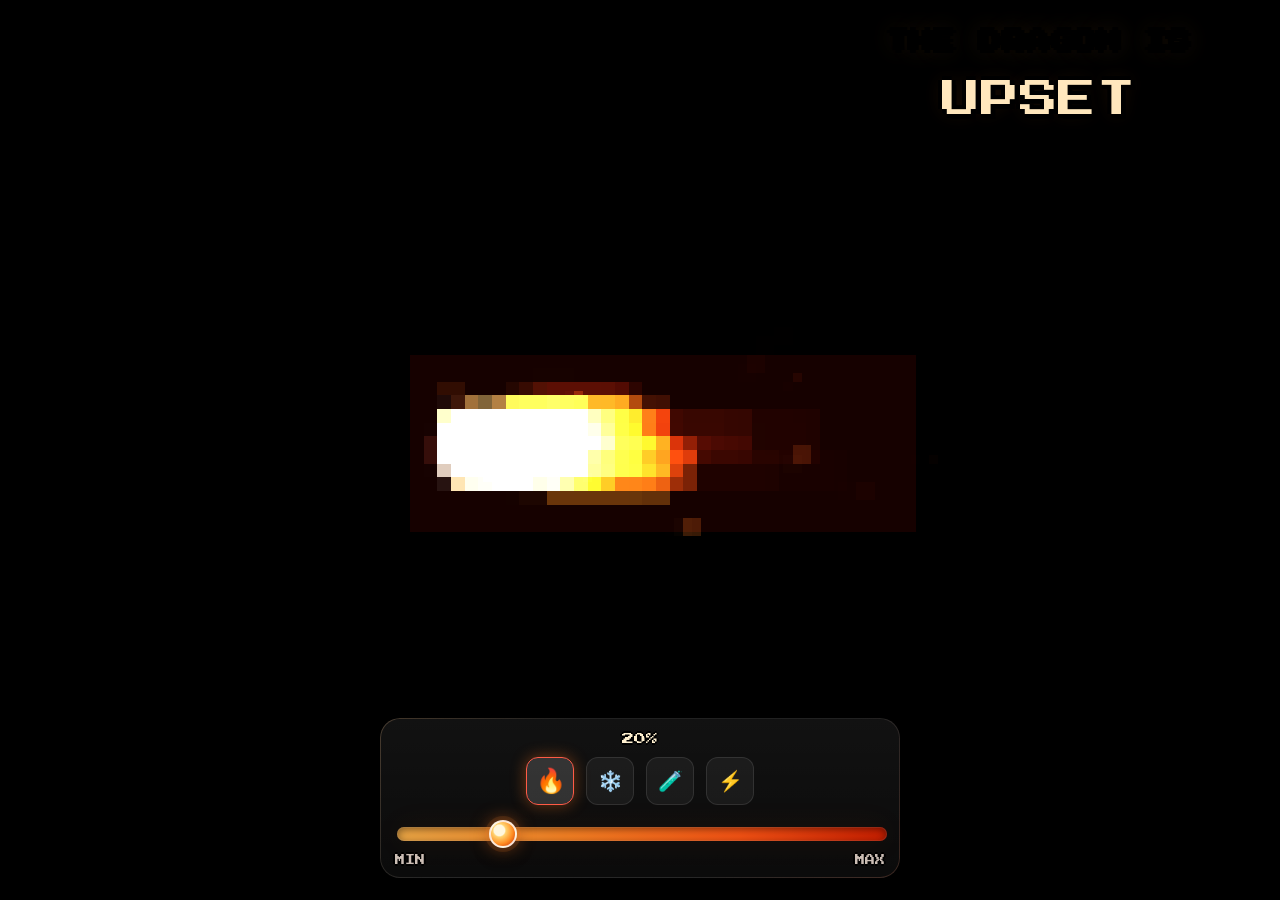
<file: Dragon_Breath/index.html>
<!DOCTYPE html>
<html lang="id">
  <head>
    <meta charset="UTF-8" />
    <meta name="viewport" content="width=device-width, initial-scale=1.0" />
    <title>Dragon Breath</title>
    <link rel="stylesheet" href="style.css" />
  </head>
  <body>
    <canvas id="c" aria-label="Dragon flame animation"></canvas>

    <div class="status">
      <div class="status-title">The dragon is</div>
      <div class="status-value-wrap">
        <div id="moodText" class="status-value mood-mad">Mad</div>
      </div>
    </div>

    <div class="controls">
      <div class="percent"><span id="intensityValue">20</span>%</div>
      
      <div class="element-selector">
        <button class="element-btn active" data-element="fire" title="Fire Breath">
          <span class="icon">🔥</span>
        </button>
        <button class="element-btn" data-element="ice" title="Ice Breath">
          <span class="icon">❄️</span>
        </button>
        <button class="element-btn" data-element="poison" title="Poison Breath">
          <span class="icon">🧪</span>
        </button>
        <button class="element-btn" data-element="lightning" title="Lightning Breath">
          <span class="icon">⚡</span>
        </button>
      </div>

      <div class="range-row">
        <input id="intensity" type="range" min="0" max="100" step="1" value="20" />
      </div>
      <div class="ends">
        <span>Min</span>
        <span>Max</span>
      </div>
    </div>

    <noscript>
      <div class="noscript-message">
        Aktifkan JavaScript untuk melihat animasi naga.
      </div>
    </noscript>

    <script src="script.js" defer></script>
  </body>
</html>
</file>
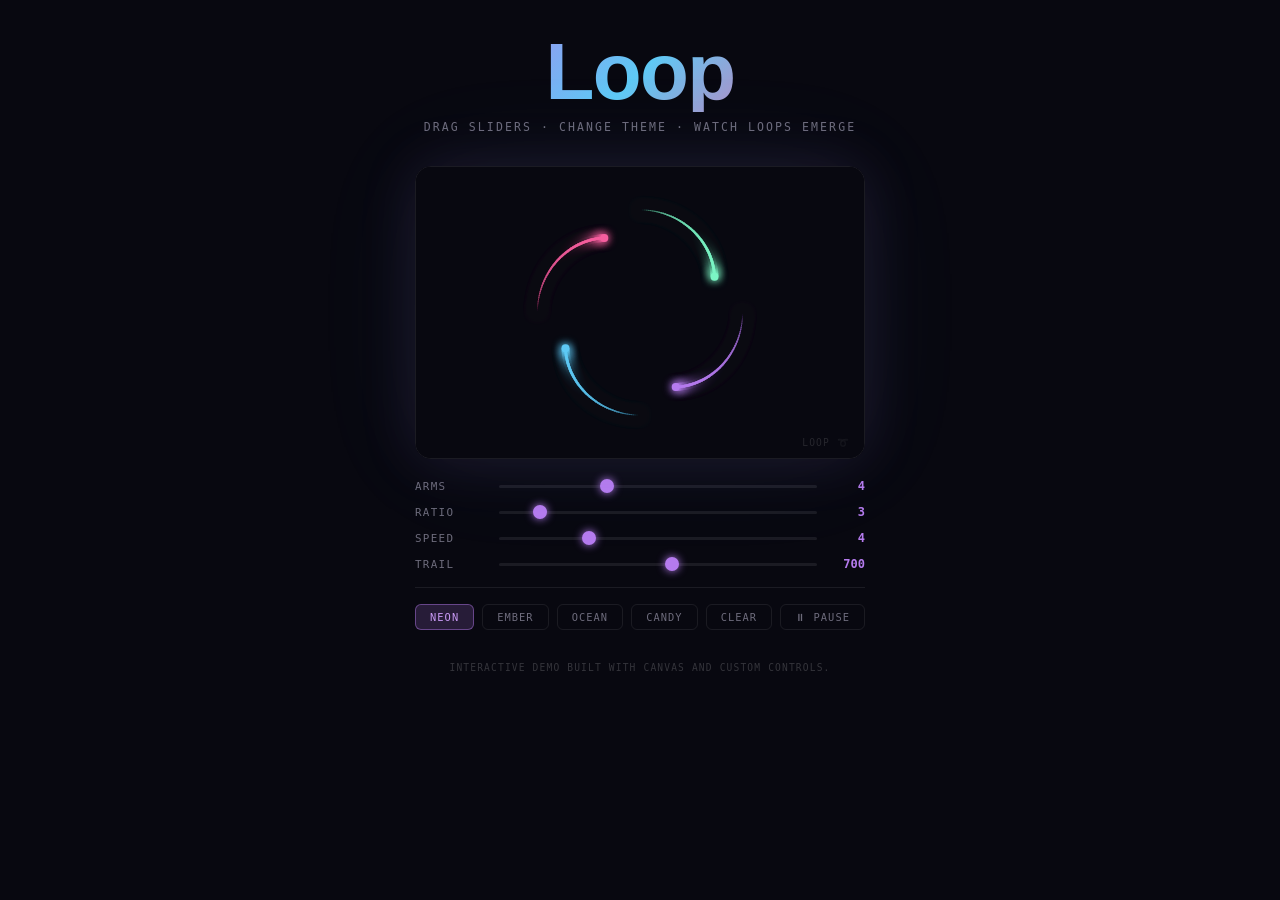
<file: Infinite_Looping/index.html>
<!DOCTYPE html>
<html lang="en">
  <head>
    <meta charset="UTF-8" />
    <meta name="viewport" content="width=device-width, initial-scale=1.0" />
    <title>Loop — CodePen Challenge</title>
    <meta name="description" content="Interactive loop generator with theme controls and animated trails." />
    <link rel="stylesheet" href="style.css" />
  </head>
  <body>
    <header>
      <h1>Loop</h1>
      <p class="subtitle">Drag sliders · Change theme · Watch loops emerge</p>
    </header>

    <main>
      <section class="canvas-wrap">
        <canvas id="c" aria-label="Animated loop drawing canvas"></canvas>
        <div class="watermark">Loop ➰</div>
      </section>

      <section class="controls" aria-label="Loop controls">
        <div class="slider-row">
          <label for="arms">Arms</label>
          <input type="range" id="arms" min="2" max="8" step="1" value="4" />
          <span id="arms-v">4</span>
        </div>
        <div class="slider-row">
          <label for="ratio">Ratio</label>
          <input type="range" id="ratio" min="2" max="11" step="1" value="3" />
          <span id="ratio-v">3</span>
        </div>
        <div class="slider-row">
          <label for="spd">Speed</label>
          <input type="range" id="spd" min="1" max="12" step="1" value="4" />
          <span id="spd-v">4</span>
        </div>
        <div class="slider-row">
          <label for="trail">Trail</label>
          <input type="range" id="trail" min="100" max="1200" step="50" value="700" />
          <span id="trail-v">700</span>
        </div>

        <div class="divider"></div>

        <div class="btn-row" role="group" aria-label="Theme and playback controls">
          <button type="button" id="btn-t1" data-theme="neon" class="active">Neon</button>
          <button type="button" id="btn-t2" data-theme="ember">Ember</button>
          <button type="button" id="btn-t3" data-theme="ocean">Ocean</button>
          <button type="button" id="btn-t4" data-theme="candy">Candy</button>
          <button type="button" id="btn-clear">Clear</button>
          <button type="button" id="btn-pause">⏸ Pause</button>
        </div>
      </section>
    </main>

    <footer>Interactive demo built with canvas and custom controls.</footer>

    <script src="script.js" defer></script>
  </body>
</html>
</file>
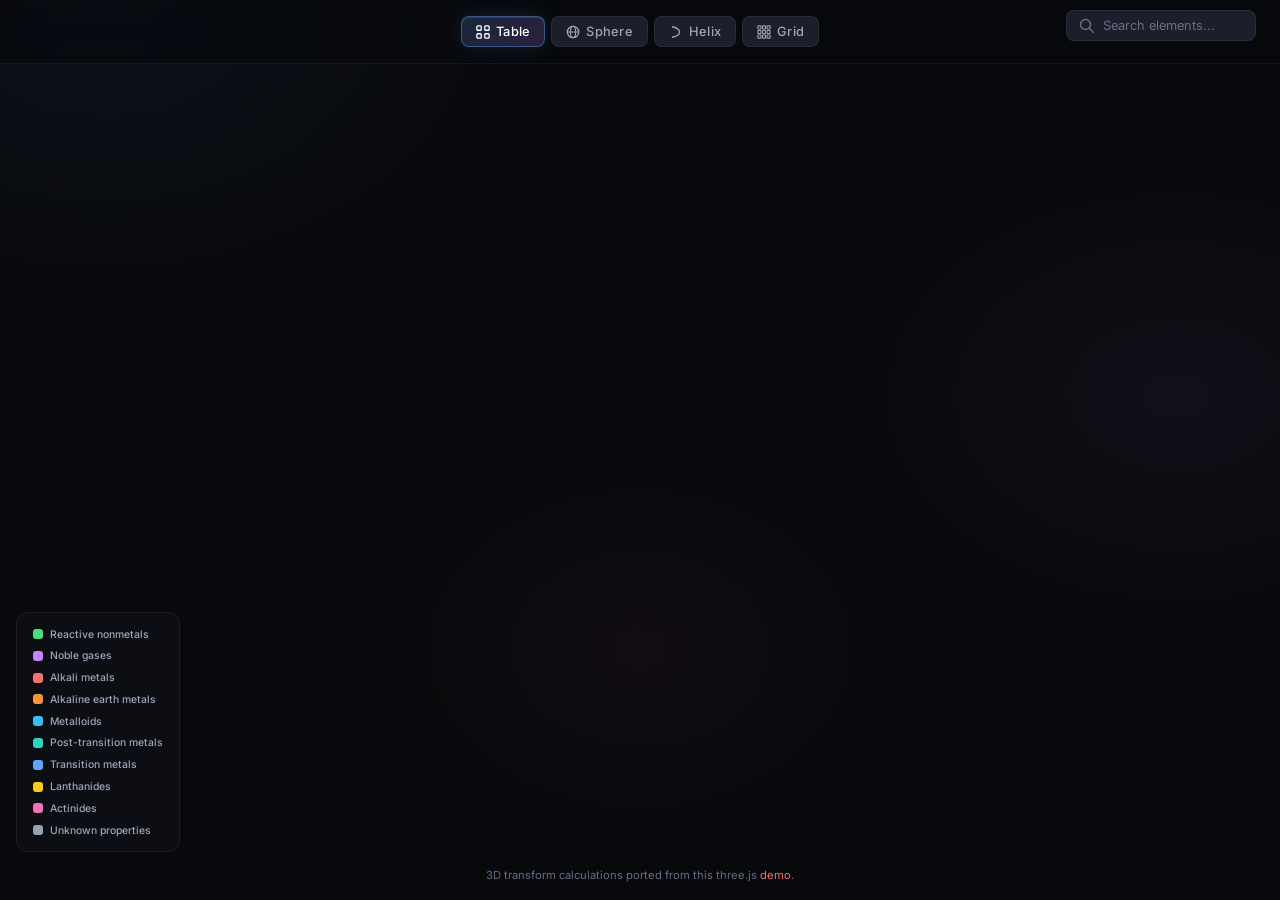
<file: Periodic_Table/index.html>
<!DOCTYPE html>
<html lang="en">
<head>
  <meta charset="UTF-8">
  <meta name="viewport" content="width=device-width, initial-scale=1.0">
  <title>3D Periodic Table</title>
  <meta name="description" content="Interactive 3D Periodic Table of Elements with table, sphere, helix, and grid views powered by CSS 3D transforms and anime.js animations.">
  <link rel="preconnect" href="https://fonts.googleapis.com">
  <link rel="preconnect" href="https://fonts.gstatic.com" crossorigin>
  <link href="https://fonts.googleapis.com/css2?family=Inter:wght@400;500;600;700;800;900&display=swap" rel="stylesheet">
  <link rel="stylesheet" href="style.css">
</head>
<body>

  <!-- Header Controls -->
  <div class="controls">
    <div class="controls-group display br">
      <button class="is-active toggle" id="table">
        <svg width="16" height="16" viewBox="0 0 16 16" fill="none"><rect x="1" y="1" width="5" height="5" rx="1" stroke="currentColor" stroke-width="1.5"/><rect x="10" y="1" width="5" height="5" rx="1" stroke="currentColor" stroke-width="1.5"/><rect x="1" y="10" width="5" height="5" rx="1" stroke="currentColor" stroke-width="1.5"/><rect x="10" y="10" width="5" height="5" rx="1" stroke="currentColor" stroke-width="1.5"/></svg>
        Table
      </button>
      <button class="toggle" id="sphere">
        <svg width="16" height="16" viewBox="0 0 16 16" fill="none"><circle cx="8" cy="8" r="6.5" stroke="currentColor" stroke-width="1.5"/><ellipse cx="8" cy="8" rx="3" ry="6.5" stroke="currentColor" stroke-width="1.2"/><line x1="1.5" y1="8" x2="14.5" y2="8" stroke="currentColor" stroke-width="1.2"/></svg>
        Sphere
      </button>
      <button class="toggle" id="helix">
        <svg width="16" height="16" viewBox="0 0 16 16" fill="none"><path d="M4 2C4 2 12 4 12 8C12 12 4 14 4 14" stroke="currentColor" stroke-width="1.5" stroke-linecap="round"/></svg>
        Helix
      </button>
      <button class="toggle" id="grid">
        <svg width="16" height="16" viewBox="0 0 16 16" fill="none"><rect x="1" y="1" width="3.5" height="3.5" rx="0.5" stroke="currentColor" stroke-width="1.2"/><rect x="6.25" y="1" width="3.5" height="3.5" rx="0.5" stroke="currentColor" stroke-width="1.2"/><rect x="11.5" y="1" width="3.5" height="3.5" rx="0.5" stroke="currentColor" stroke-width="1.2"/><rect x="1" y="6.25" width="3.5" height="3.5" rx="0.5" stroke="currentColor" stroke-width="1.2"/><rect x="6.25" y="6.25" width="3.5" height="3.5" rx="0.5" stroke="currentColor" stroke-width="1.2"/><rect x="11.5" y="6.25" width="3.5" height="3.5" rx="0.5" stroke="currentColor" stroke-width="1.2"/><rect x="1" y="11.5" width="3.5" height="3.5" rx="0.5" stroke="currentColor" stroke-width="1.2"/><rect x="6.25" y="11.5" width="3.5" height="3.5" rx="0.5" stroke="currentColor" stroke-width="1.2"/><rect x="11.5" y="11.5" width="3.5" height="3.5" rx="0.5" stroke="currentColor" stroke-width="1.2"/></svg>
        Grid
      </button>
    </div>
  </div>

  <!-- Legend -->
  <div class="legend" id="legend">
    <div class="legend-item" data-color="0"><span class="legend-swatch"></span>Reactive nonmetals</div>
    <div class="legend-item" data-color="1"><span class="legend-swatch"></span>Noble gases</div>
    <div class="legend-item" data-color="2"><span class="legend-swatch"></span>Alkali metals</div>
    <div class="legend-item" data-color="3"><span class="legend-swatch"></span>Alkaline earth metals</div>
    <div class="legend-item" data-color="4"><span class="legend-swatch"></span>Metalloids</div>
    <div class="legend-item" data-color="5"><span class="legend-swatch"></span>Post-transition metals</div>
    <div class="legend-item" data-color="6"><span class="legend-swatch"></span>Transition metals</div>
    <div class="legend-item" data-color="7"><span class="legend-swatch"></span>Lanthanides</div>
    <div class="legend-item" data-color="8"><span class="legend-swatch"></span>Actinides</div>
    <div class="legend-item" data-color="9"><span class="legend-swatch"></span>Unknown properties</div>
  </div>

  <!-- Search -->
  <div class="search-container" id="search-container">
    <svg class="search-icon" width="16" height="16" viewBox="0 0 16 16" fill="none">
      <circle cx="6.5" cy="6.5" r="5" stroke="currentColor" stroke-width="1.5"/>
      <line x1="10.5" y1="10.5" x2="14.5" y2="14.5" stroke="currentColor" stroke-width="1.5" stroke-linecap="round"/>
    </svg>
    <input type="text" id="search-input" placeholder="Search elements..." autocomplete="off">
  </div>

  <!-- 3D Scene -->
  <div id="scene">
    <div id="scene-content" data-layout="table"></div>
  </div>

  <!-- Element Detail Modal -->
  <div class="modal-overlay" id="modal-overlay">
    <div class="modal" id="modal">
      <button class="modal-close" id="modal-close">&times;</button>
      <div class="modal-header">
        <div class="modal-symbol" id="modal-symbol"></div>
        <div class="modal-info">
          <h2 class="modal-name" id="modal-name"></h2>
          <div class="modal-number" id="modal-number"></div>
        </div>
      </div>
      <div class="modal-body">
        <div class="modal-props">
          <div class="modal-prop">
            <span class="modal-prop-label">Atomic Mass</span>
            <span class="modal-prop-value" id="modal-mass"></span>
          </div>
          <div class="modal-prop">
            <span class="modal-prop-label">Density</span>
            <span class="modal-prop-value" id="modal-density"></span>
          </div>
          <div class="modal-prop">
            <span class="modal-prop-label">Melting Point</span>
            <span class="modal-prop-value" id="modal-melting"></span>
          </div>
          <div class="modal-prop">
            <span class="modal-prop-label">Boiling Point</span>
            <span class="modal-prop-value" id="modal-boiling"></span>
          </div>
        </div>
      </div>
    </div>
  </div>

  <!-- Credits -->
  <div class="credits">
    3D transform calculations ported from this three.js <a href="https://threejs.org/examples/css3d_periodictable.html" target="_blank">demo</a>.
  </div>

  <!-- Element Template -->
  <template id="element">
    <button class="element" data-color="0">
      <div class="element-number"></div>
      <div class="element-symbol"></div>
      <div class="element-title"></div>
      <div class="element-description"></div>
    </button>
  </template>

  <script type="module" src="script.js"></script>
</body>
</html>
</file>
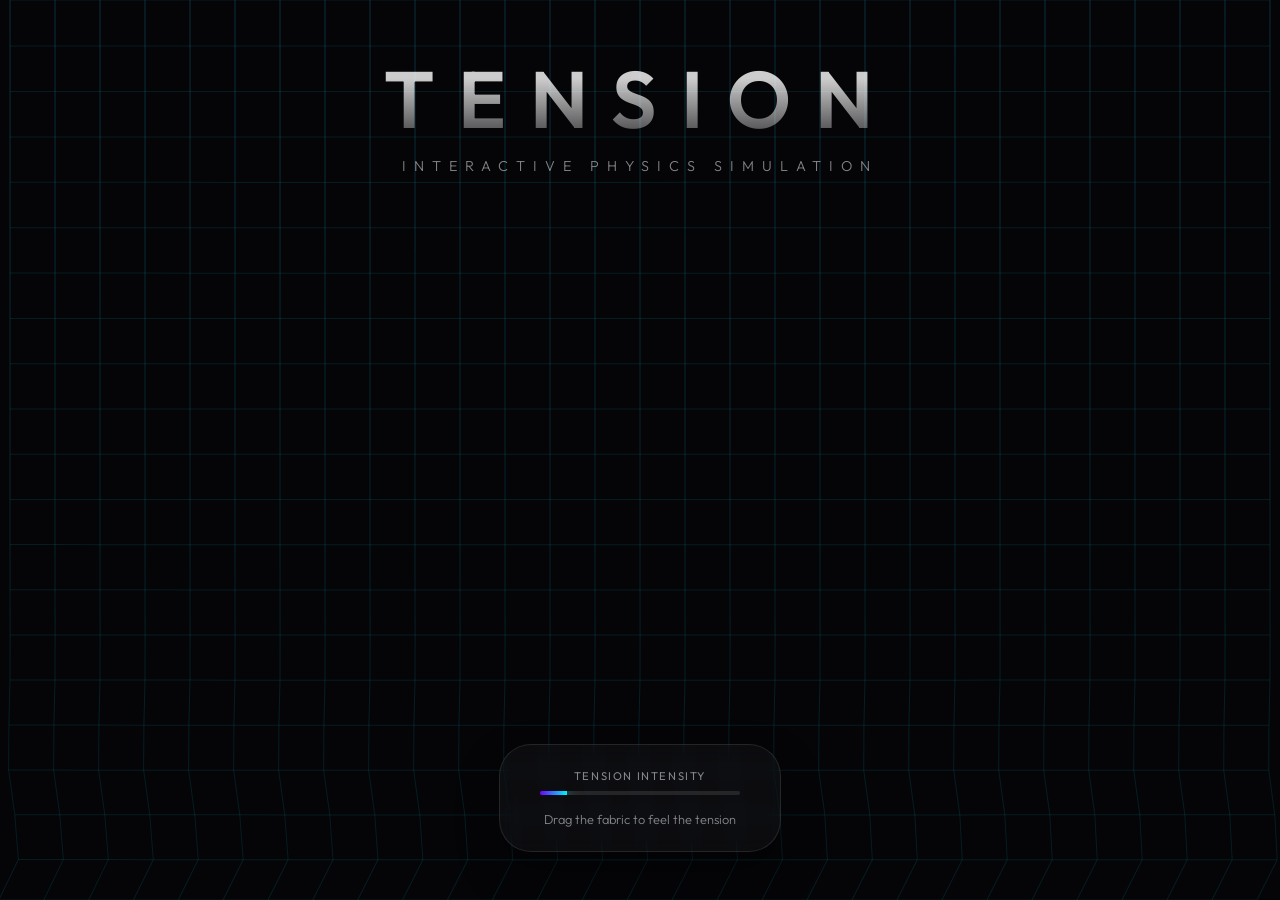
<file: tension/index.html>
<!DOCTYPE html>
<html lang="id">
<head>
    <meta charset="UTF-8">
    <meta name="viewport" content="width=device-width, initial-scale=1.0">
    <title>Tension - Physics Visualization</title>
    <meta name="description" content="Interaktifitas tegangan fisik menggunakan integrasi Verlet dalam visualisasi modern.">
    <link rel="stylesheet" href="style.css">
    <!-- Google Fonts -->
    <link rel="preconnect" href="https://fonts.googleapis.com">
    <link rel="preconnect" href="https://fonts.gstatic.com" crossorigin>
    <link href="https://fonts.googleapis.com/css2?family=Outfit:wght@300;600&display=swap" rel="stylesheet">
</head>
<body>
    <div id="container">
        <canvas id="canvas"></canvas>
        
        <header>
            <h1 id="title">TENSION</h1>
            <p id="subtitle">Interactive Physics Simulation</p>
        </header>

        <div class="controls">
            <div class="control-item">
                <span>Tension Intensity</span>
                <div class="bar-bg"><div id="tension-bar" class="bar-fill"></div></div>
            </div>
            <p class="instruction">Drag the fabric to feel the tension</p>
        </div>
    </div>

    <script src="script.js"></script>
</body>
</html>
</file>
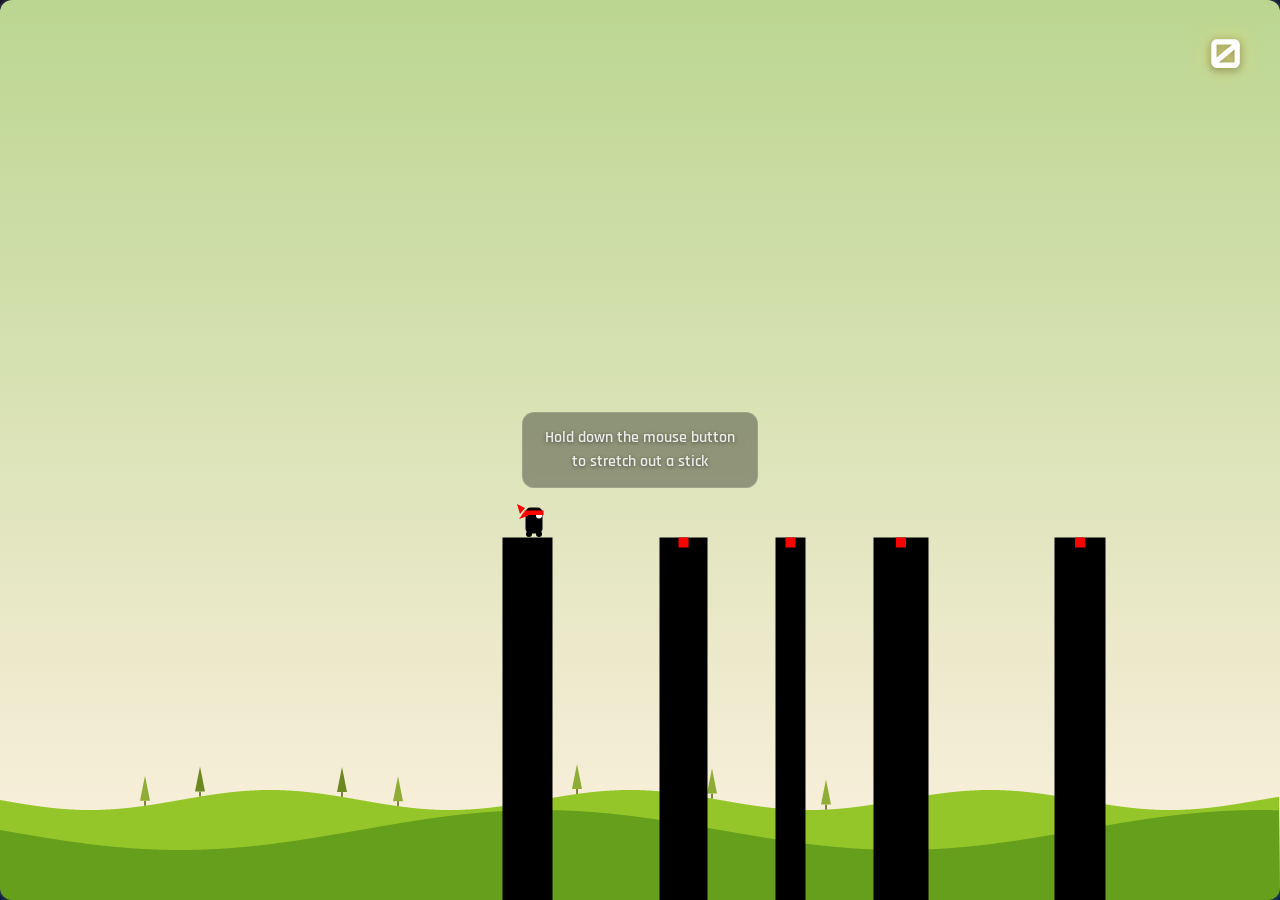
<file: KoleksiGame/Stick Hero/index.html>
<!DOCTYPE html>
<html lang="en">

<head>
  <meta charset="UTF-8">
  <meta name="viewport" content="width=device-width, initial-scale=1.0">
  <title>Stick Hero – Stretch, Drop, Survive!</title>
  <meta name="description" content="Hold to stretch the stick, release to drop it and walk across platforms. How far can you go?">
  <link rel="preconnect" href="https://fonts.googleapis.com">
  <link href="https://fonts.googleapis.com/css2?family=Orbitron:wght@700&family=Rajdhani:wght@400;600;700&display=swap" rel="stylesheet">
  <link rel="stylesheet" href="style.css">
</head>

<body>
  <div class="container">
    <div id="score">0</div>
    <canvas id="game" width="375" height="375"></canvas>
    <div id="introduction">Hold down the mouse button<br>to stretch out a stick</div>
    <div id="perfect">⭐ DOUBLE SCORE!</div>
    <button id="restart">RESTART</button>
  </div>

  <script src="script.js"></script>
</body>

</html>
</file>
<file: Dragon_Breath/style.css>
@import url("https://fonts.googleapis.com/css2?family=Press+Start+2P&display=swap");

:root {
  --panel-bg: rgba(10, 10, 10, 0.72);
  --panel-border: rgba(255, 255, 255, 0.09);
  --text: #fff6df;
  --muted: rgba(255, 239, 227, 0.8);
  --shadow: 0 18px 40px rgba(0, 0, 0, 0.42);
  --ui-scale: 1;

  /* Element Colors */
  --fire-primary: #ff5b47;
  --fire-glow: rgba(255, 120, 30, 0.4);

  --ice-primary: #47e1ff;
  --ice-glow: rgba(71, 225, 255, 0.4);

  --poison-primary: #47ff71;
  --poison-glow: rgba(71, 255, 113, 0.4);

  --lightning-primary: #e147ff;
  --lightning-glow: rgba(225, 71, 255, 0.4);
}

html,
body {
  margin: 0;
  width: 100%;
  min-height: 100%;
  overflow: hidden;
  background: #000;
  font-family: Inter, ui-sans-serif, system-ui, sans-serif;
}

* {
  box-sizing: border-box;
}

canvas {
  display: block;
  width: 100vw;
  height: 100vh;
  image-rendering: pixelated;
  image-rendering: crisp-edges;
  background: radial-gradient(circle at 18% 55%,
      rgba(255, 80, 10, 0.08),
      transparent 18%),
    radial-gradient(circle at 50% 50%, rgba(255, 40, 0, 0.025), transparent 50%),
    #000;
}

.status {
  position: fixed;
  top: 26px;
  right: 26px;
  z-index: 8;
  pointer-events: none;
  width: min(430px, calc(100vw - 42px));
  display: flex;
  flex-direction: column;
  align-items: center;
  justify-content: flex-start;
  gap: 18px;
  text-align: center;
  transform: scale(var(--ui-scale));
  transform-origin: top right;
}

.status-title,
.status-value {
  font-family: "Press Start 2P", monospace;
  line-height: 1.35;
  text-transform: uppercase;
  letter-spacing: 0.02em;
  image-rendering: pixelated;
  -webkit-font-smoothing: none;
  font-smooth: never;
}

.status-title {
  width: 100%;
  font-size: clamp(20px, 1.8vw, 30px);
  text-shadow: 3px 0 0 rgba(0, 0, 0, 0.95), -3px 0 0 rgba(0, 0, 0, 0.95),
    0 3px 0 rgba(0, 0, 0, 0.95), 0 -3px 0 rgba(0, 0, 0, 0.95),
    0 0 25px var(--theme-glow, rgba(255, 170, 70, 0.16));
  transition: text-shadow 0.5s ease;
}

.status-value-wrap {
  width: 100%;
  min-height: 84px;
  display: flex;
  align-items: flex-start;
  justify-content: center;
}

.status-value {
  min-width: 280px;
  font-size: clamp(34px, 3vw, 54px);
  color: var(--text);
  text-align: center;
  transform-origin: center;
  will-change: transform, color, opacity, filter;
  text-shadow: 4px 0 0 rgba(0, 0, 0, 0.95), -4px 0 0 rgba(0, 0, 0, 0.95),
    0 4px 0 rgba(0, 0, 0, 0.95), 0 -4px 0 rgba(0, 0, 0, 0.95),
    5px 5px 0 rgba(0, 0, 0, 0.7), 0 0 18px rgba(255, 120, 30, 0.12);
}

.mood-calm {
  color: #fff4d8;
  animation: none;
  transform: none;
  filter: none;
}

.mood-upset {
  color: #ffe7bd;
  animation: heartbeat 1.2s infinite;
}

.mood-mad {
  color: #ffe0cf;
  animation: heartbeat-fast 0.7s infinite, red-pulse 0.9s infinite;
}

.mood-angry {
  color: #ffd7c6;
  animation: heartbeat-rapid 0.46s infinite, sway 0.48s infinite;
}

.mood-pissed {
  color: #ff3a2b;
  animation: heartbeat-rapid 0.36s infinite, sway-hard 0.24s infinite,
    shake 0.11s infinite;
  filter: drop-shadow(0 0 10px var(--theme-glow, rgba(255, 55, 35, 0.38)));
}

@keyframes heartbeat {

  0%,
  100% {
    transform: scale(1);
  }

  14% {
    transform: scale(1.08);
  }

  28% {
    transform: scale(1);
  }

  42% {
    transform: scale(1.14);
  }

  70% {
    transform: scale(1);
  }
}

@keyframes heartbeat-fast {

  0%,
  100% {
    transform: scale(1);
  }

  14% {
    transform: scale(1.1);
  }

  28% {
    transform: scale(1);
  }

  42% {
    transform: scale(1.18);
  }

  70% {
    transform: scale(1);
  }
}

@keyframes heartbeat-rapid {

  0%,
  100% {
    transform: scale(1);
  }

  16% {
    transform: scale(1.14);
  }

  32% {
    transform: scale(1);
  }

  48% {
    transform: scale(1.22);
  }

  70% {
    transform: scale(1);
  }
}

@keyframes red-pulse {

  0%,
  100% {
    color: #fff0db;
  }

  50% {
    color: #ff5b47;
  }
}

@keyframes sway {

  0%,
  100% {
    transform: rotate(-5deg) scale(1);
  }

  50% {
    transform: rotate(5deg) scale(1.16);
  }
}

@keyframes sway-hard {

  0%,
  100% {
    transform: rotate(-7deg) scale(1);
  }

  50% {
    transform: rotate(7deg) scale(1.18);
  }
}

@keyframes shake {
  0% {
    transform: translate(0, 0) rotate(-6deg) scale(1);
  }

  20% {
    transform: translate(-2px, 1px) rotate(5deg) scale(1.08);
  }

  40% {
    transform: translate(2px, -1px) rotate(-5deg) scale(1.16);
  }

  60% {
    transform: translate(-2px, -1px) rotate(6deg) scale(1.1);
  }

  80% {
    transform: translate(2px, 1px) rotate(-4deg) scale(1.18);
  }

  100% {
    transform: translate(0, 0) rotate(6deg) scale(1);
  }
}

.controls {
  position: fixed;
  left: 50%;
  bottom: 22px;
  transform: translateX(-50%) scale(var(--ui-scale));
  transform-origin: bottom center;
  z-index: 10;
  width: min(520px, calc(100vw - 28px));
  padding: 14px 14px 12px;
  border-radius: 20px;
  background: linear-gradient(180deg,
      rgba(255, 255, 255, 0.045),
      rgba(255, 255, 255, 0.015)),
    var(--panel-bg);
  border: 1px solid var(--panel-border);
  box-shadow: var(--shadow);
  backdrop-filter: blur(14px);
  -webkit-backdrop-filter: blur(14px);
}

.controls::before {
  content: "";
  position: absolute;
  inset: -1px;
  border-radius: inherit;
  pointer-events: none;
  background: linear-gradient(135deg,
      rgba(255, 173, 90, 0.16),
      transparent 30%,
      transparent 70%,
      rgba(255, 77, 20, 0.12));
  mask: linear-gradient(#000 0 0) content-box, linear-gradient(#000 0 0);
  -webkit-mask: linear-gradient(#000 0 0) content-box, linear-gradient(#000 0 0);
  padding: 1px;
  mask-composite: exclude;
  -webkit-mask-composite: xor;
}

.percent {
  font-family: "Press Start 2P", monospace;
  font-size: 12px;
  color: #fff0cf;
  text-align: center;
  margin-bottom: 12px;
  text-shadow: 2px 0 0 rgba(0, 0, 0, 0.95), -2px 0 0 rgba(0, 0, 0, 0.95),
    0 2px 0 rgba(0, 0, 0, 0.95), 0 -2px 0 rgba(0, 0, 0, 0.95);
}

.element-selector {
  display: flex;
  justify-content: center;
  gap: 12px;
  margin-bottom: 20px;
}

.element-btn {
  width: 48px;
  height: 48px;
  border-radius: 12px;
  border: 1px solid rgba(255, 255, 255, 0.1);
  background: rgba(255, 255, 255, 0.05);
  cursor: pointer;
  display: flex;
  align-items: center;
  justify-content: center;
  transition: all 0.3s cubic-bezier(0.4, 0, 0.2, 1);
  font-size: 20px;
  position: relative;
  overflow: hidden;
}

.element-btn:hover {
  background: rgba(255, 255, 255, 0.1);
  transform: translateY(-2px);
  border-color: rgba(255, 255, 255, 0.2);
}

.element-btn.active {
  background: rgba(255, 255, 255, 0.15);
  border-color: var(--theme-color, var(--fire-primary));
  box-shadow: 0 0 15px var(--theme-glow, var(--fire-glow));
}

.element-btn.active .icon {
  transform: scale(1.2);
}

.element-btn::after {
  content: "";
  position: absolute;
  inset: 0;
  background: radial-gradient(circle at center, var(--theme-color, transparent) 0%, transparent 70%);
  opacity: 0;
  transition: opacity 0.3s;
}

.element-btn.active::after {
  opacity: 0.2;
}

.range-row {
  position: relative;
}

input[type="range"] {
  -webkit-appearance: none;
  appearance: none;
  width: 100%;
  height: 14px;
  border-radius: 999px;
  outline: none;
  background: linear-gradient(90deg,
      rgba(255, 180, 74, 0.92) 0%,
      rgba(255, 133, 36, 0.96) 35%,
      rgba(255, 85, 20, 0.96) 70%,
      rgba(204, 30, 0, 0.98) 100%);
  box-shadow: inset 0 0 0 1px rgba(255, 255, 255, 0.08),
    inset 0 2px 8px rgba(0, 0, 0, 0.5), 0 0 30px rgba(255, 110, 20, 0.08);
}

input[type="range"]:focus {
  outline: 2px solid rgba(255, 150, 40, 0.6);
  outline-offset: 3px;
}

input[type="range"]::-webkit-slider-runnable-track {
  height: 14px;
  border-radius: 999px;
  background: transparent;
}

input[type="range"]::-webkit-slider-thumb {
  -webkit-appearance: none;
  appearance: none;
  width: 28px;
  height: 28px;
  margin-top: -7px;
  border-radius: 50%;
  border: 2px solid rgba(255, 255, 255, 0.82);
  background: radial-gradient(circle at 35% 35%,
      #fff7de 0 24%,
      #ffd26f 30%,
      #ff8b21 62%,
      #bf2200 100%);
  box-shadow: 0 0 0 4px rgba(255, 132, 40, 0.12),
    0 0 18px rgba(255, 122, 34, 0.55), 0 8px 16px rgba(0, 0, 0, 0.38);
  cursor: pointer;
}

input[type="range"]::-moz-range-track {
  height: 14px;
  border-radius: 999px;
  background: linear-gradient(90deg,
      rgba(255, 180, 74, 0.92) 0%,
      rgba(255, 133, 36, 0.96) 35%,
      rgba(255, 85, 20, 0.96) 70%,
      rgba(204, 30, 0, 0.98) 100%);
  box-shadow: inset 0 0 0 1px rgba(255, 255, 255, 0.08),
    inset 0 2px 8px rgba(0, 0, 0, 0.5), 0 0 30px rgba(255, 110, 20, 0.08);
}

input[type="range"]::-moz-range-thumb {
  width: 28px;
  height: 28px;
  border-radius: 50%;
  border: 2px solid rgba(255, 255, 255, 0.82);
  background: radial-gradient(circle at 35% 35%,
      #fff7de 0 24%,
      #ffd26f 30%,
      #ff8b21 62%,
      #bf2200 100%);
  box-shadow: 0 0 0 4px rgba(255, 132, 40, 0.12),
    0 0 18px rgba(255, 122, 34, 0.55), 0 8px 16px rgba(0, 0, 0, 0.38);
  cursor: pointer;
}

.ends {
  display: flex;
  justify-content: space-between;
  align-items: center;
  margin-top: 10px;
  font-family: "Press Start 2P", monospace;
  font-size: 10px;
  color: var(--muted);
  text-transform: uppercase;
  text-shadow: 2px 0 0 rgba(0, 0, 0, 0.95), -2px 0 0 rgba(0, 0, 0, 0.95),
    0 2px 0 rgba(0, 0, 0, 0.95), 0 -2px 0 rgba(0, 0, 0, 0.95);
}

.noscript-message {
  position: fixed;
  inset: 0;
  display: flex;
  align-items: center;
  justify-content: center;
  padding: 24px;
  color: #fff;
  background: rgba(0, 0, 0, 0.85);
  font-family: "Press Start 2P", monospace;
  text-align: center;
  z-index: 20;
}

@media (max-width: 700px) {
  .status {
    top: 18px;
    right: 18px;
    width: min(320px, calc(100vw - 30px));
  }

  .controls {
    bottom: 14px;
    width: calc(100vw - 20px);
    border-radius: 18px;
  }

  .status-title {
    font-size: 16px;
  }

  .status-value {
    min-width: 220px;
    font-size: 28px;
  }

  .status-value-wrap {
    min-height: 66px;
  }
}
</file>
<file: Infinite_Looping/style.css>
*, *::before, *::after { box-sizing: border-box; margin: 0; padding: 0; }

  :root {
    --bg: #080810;
    --surface: #10101e;
    --border: rgba(255,255,255,0.08);
    --text: #e8e4ff;
    --muted: rgba(232,228,255,0.45);
    --accent: #b57bee;
    --font-display: 'Syne', sans-serif;
    --font-mono: 'Space Mono', monospace;
  }

  body {
    background: var(--bg);
    color: var(--text);
    font-family: var(--font-mono);
    min-height: 100vh;
    display: flex;
    flex-direction: column;
    align-items: center;
    padding: 2rem 1.5rem 3rem;
    gap: 0;
  }

  header {
    text-align: center;
    margin-bottom: 2rem;
  }
  header h1 {
    font-family: var(--font-display);
    font-weight: 800;
    font-size: clamp(2.6rem, 8vw, 5rem);
    letter-spacing: -0.02em;
    line-height: 1;
    background: linear-gradient(135deg, #b57bee 0%, #5ec9f5 50%, #f55e9e 100%);
    -webkit-background-clip: text;
    -webkit-text-fill-color: transparent;
    background-clip: text;
  }
  header p {
    font-size: 0.72rem;
    color: var(--muted);
    letter-spacing: 0.18em;
    text-transform: uppercase;
    margin-top: 0.5rem;
  }

  .canvas-wrap {
    position: relative;
    width: 100%;
    max-width: 680px;
    border-radius: 16px;
    overflow: hidden;
    border: 1px solid var(--border);
    box-shadow: 0 0 60px rgba(181,123,238,0.12), 0 0 120px rgba(94,201,245,0.06);
  }

  canvas {
    display: block;
    width: 100%;
    background: #080810;
  }

  .watermark {
    position: absolute;
    bottom: 10px;
    right: 14px;
    font-size: 0.6rem;
    color: rgba(255,255,255,0.12);
    letter-spacing: 0.12em;
    text-transform: uppercase;
    pointer-events: none;
    font-family: var(--font-mono);
  }

  .controls {
    width: 100%;
    max-width: 680px;
    margin-top: 1.25rem;
    display: flex;
    flex-direction: column;
    gap: 0.75rem;
  }

  .slider-row {
    display: grid;
    grid-template-columns: 72px 1fr 36px;
    align-items: center;
    gap: 12px;
  }
  .slider-row label {
    font-size: 0.68rem;
    color: var(--muted);
    letter-spacing: 0.12em;
    text-transform: uppercase;
  }
  .slider-row span {
    font-size: 0.75rem;
    font-weight: 700;
    color: var(--accent);
    text-align: right;
  }

  input[type=range] {
    -webkit-appearance: none;
    appearance: none;
    width: 100%;
    height: 3px;
    background: var(--border);
    border-radius: 99px;
    outline: none;
    cursor: pointer;
  }
  input[type=range]::-webkit-slider-thumb {
    -webkit-appearance: none;
    width: 14px; height: 14px;
    border-radius: 50%;
    background: var(--accent);
    box-shadow: 0 0 8px var(--accent);
    cursor: pointer;
    transition: transform 0.15s;
  }
  input[type=range]:hover::-webkit-slider-thumb { transform: scale(1.25); }
  input[type=range]::-moz-range-thumb {
    width: 14px; height: 14px;
    border-radius: 50%;
    background: var(--accent);
    border: none;
  }

  .divider {
    width: 100%;
    height: 1px;
    background: var(--border);
    margin: 0.25rem 0;
  }

  .btn-row {
    display: flex;
    gap: 8px;
    flex-wrap: wrap;
  }

  button {
    font-family: var(--font-mono);
    font-size: 0.65rem;
    letter-spacing: 0.1em;
    text-transform: uppercase;
    padding: 6px 14px;
    border-radius: 6px;
    border: 1px solid var(--border);
    background: transparent;
    color: var(--muted);
    cursor: pointer;
    transition: all 0.15s;
  }
  button:hover {
    border-color: rgba(255,255,255,0.22);
    color: var(--text);
  }
  button.active {
    color: var(--text);
    border-color: transparent;
  }
  button#btn-pause { margin-left: auto; }

  #btn-t1.active { background: rgba(181,123,238,0.18); border-color: rgba(181,123,238,0.45); color: #c99af5; }
  #btn-t2.active { background: rgba(245,132,74,0.18); border-color: rgba(245,132,74,0.45); color: #f5a36a; }
  #btn-t3.active { background: rgba(62,204,204,0.18); border-color: rgba(62,204,204,0.45); color: #5ef0f0; }
  #btn-t4.active { background: rgba(245,94,158,0.18); border-color: rgba(245,94,158,0.45); color: #f57ec0; }
  #btn-pause.paused { background: rgba(255,255,255,0.06); color: var(--text); border-color: rgba(255,255,255,0.2); }

  footer {
    margin-top: 2rem;
    font-size: 0.6rem;
    color: rgba(255,255,255,0.18);
    letter-spacing: 0.12em;
    text-transform: uppercase;
    text-align: center;
  }
</file>
<file: Periodic_Table/style.css>
/* ===== CSS Reset & Base ===== */
*, *::before, *::after {
  margin: 0;
  padding: 0;
  box-sizing: border-box;
}

:root {
  /* Layout */
  --header-height: 4rem;
  --padding: 1rem;

  /* Background & Foreground */
  --bg-1: #08090c;
  --bg-2: #0e1017;
  --bg-3: #14161e;
  --bg-4: #1c1f2b;
  --bg-5: #252838;
  --fg-1: #e8eaf0;
  --fg-2: #a0a4b8;
  --fg-3: #686d84;

  /* Element Category Colors — Vibrant */
  /* 0 = Reactive Nonmetals */
  --color-0-1: #4ade80;
  --color-0-2: #22c55e;
  --color-0-3: rgba(74, 222, 128, 0.35);
  --color-0-4: rgba(74, 222, 128, 0.18);
  --color-0-5: rgba(74, 222, 128, 0.08);

  /* 1 = Noble Gases */
  --color-1-1: #c084fc;
  --color-1-2: #a855f7;
  --color-1-3: rgba(192, 132, 252, 0.35);
  --color-1-4: rgba(192, 132, 252, 0.18);
  --color-1-5: rgba(192, 132, 252, 0.08);

  /* 2 = Alkali Metals */
  --color-2-1: #f87171;
  --color-2-2: #ef4444;
  --color-2-3: rgba(248, 113, 113, 0.35);
  --color-2-4: rgba(248, 113, 113, 0.18);
  --color-2-5: rgba(248, 113, 113, 0.08);

  /* 3 = Alkaline Earth Metals */
  --color-3-1: #fb923c;
  --color-3-2: #f97316;
  --color-3-3: rgba(251, 146, 60, 0.35);
  --color-3-4: rgba(251, 146, 60, 0.18);
  --color-3-5: rgba(251, 146, 60, 0.08);

  /* 4 = Metalloids */
  --color-4-1: #38bdf8;
  --color-4-2: #0ea5e9;
  --color-4-3: rgba(56, 189, 248, 0.35);
  --color-4-4: rgba(56, 189, 248, 0.18);
  --color-4-5: rgba(56, 189, 248, 0.08);

  /* 5 = Post-transition Metals */
  --color-5-1: #2dd4bf;
  --color-5-2: #14b8a6;
  --color-5-3: rgba(45, 212, 191, 0.35);
  --color-5-4: rgba(45, 212, 191, 0.18);
  --color-5-5: rgba(45, 212, 191, 0.08);

  /* 6 = Transition Metals */
  --color-6-1: #60a5fa;
  --color-6-2: #3b82f6;
  --color-6-3: rgba(96, 165, 250, 0.35);
  --color-6-4: rgba(96, 165, 250, 0.18);
  --color-6-5: rgba(96, 165, 250, 0.08);

  /* 7 = Lanthanides */
  --color-7-1: #facc15;
  --color-7-2: #eab308;
  --color-7-3: rgba(250, 204, 21, 0.35);
  --color-7-4: rgba(250, 204, 21, 0.18);
  --color-7-5: rgba(250, 204, 21, 0.08);

  /* 8 = Actinides */
  --color-8-1: #f472b6;
  --color-8-2: #ec4899;
  --color-8-3: rgba(244, 114, 182, 0.35);
  --color-8-4: rgba(244, 114, 182, 0.18);
  --color-8-5: rgba(244, 114, 182, 0.08);

  /* 9 = Unknown Properties */
  --color-9-1: #94a3b8;
  --color-9-2: #64748b;
  --color-9-3: rgba(148, 163, 184, 0.35);
  --color-9-4: rgba(148, 163, 184, 0.18);
  --color-9-5: rgba(148, 163, 184, 0.08);

  /* Accent */
  --red-1: #f87171;
}

/* ===== Map data-color to CSS variables ===== */
[data-color="0"] { --color-1: var(--color-0-1); --color-2: var(--color-0-2); --color-3: var(--color-0-3); --color-4: var(--color-0-4); --color-5: var(--color-0-5); }
[data-color="1"] { --color-1: var(--color-1-1); --color-2: var(--color-1-2); --color-3: var(--color-1-3); --color-4: var(--color-1-4); --color-5: var(--color-1-5); }
[data-color="2"] { --color-1: var(--color-2-1); --color-2: var(--color-2-2); --color-3: var(--color-2-3); --color-4: var(--color-2-4); --color-5: var(--color-2-5); }
[data-color="3"] { --color-1: var(--color-3-1); --color-2: var(--color-3-2); --color-3: var(--color-3-3); --color-4: var(--color-3-4); --color-5: var(--color-3-5); }
[data-color="4"] { --color-1: var(--color-4-1); --color-2: var(--color-4-2); --color-3: var(--color-4-3); --color-4: var(--color-4-4); --color-5: var(--color-4-5); }
[data-color="5"] { --color-1: var(--color-5-1); --color-2: var(--color-5-2); --color-3: var(--color-5-3); --color-4: var(--color-5-4); --color-5: var(--color-5-5); }
[data-color="6"] { --color-1: var(--color-6-1); --color-2: var(--color-6-2); --color-3: var(--color-6-3); --color-4: var(--color-6-4); --color-5: var(--color-6-5); }
[data-color="7"] { --color-1: var(--color-7-1); --color-2: var(--color-7-2); --color-3: var(--color-7-3); --color-4: var(--color-7-4); --color-5: var(--color-7-5); }
[data-color="8"] { --color-1: var(--color-8-1); --color-2: var(--color-8-2); --color-3: var(--color-8-3); --color-4: var(--color-8-4); --color-5: var(--color-8-5); }
[data-color="9"] { --color-1: var(--color-9-1); --color-2: var(--color-9-2); --color-3: var(--color-9-3); --color-4: var(--color-9-4); --color-5: var(--color-9-5); }

/* ===== Body ===== */
body {
  --header-height: 4rem;
  --padding: 1rem;
  font-family: 'Inter', -apple-system, BlinkMacSystemFont, 'Segoe UI', sans-serif;
  display: flex;
  flex-direction: column;
  min-height: 100dvh;
  overflow: hidden;
  perspective: 1000px;
  background: var(--bg-1);
  color: var(--fg-1);
  -webkit-font-smoothing: antialiased;
  -moz-osx-font-smoothing: grayscale;
}

/* Background gradient glow */
body::before {
  content: '';
  position: fixed;
  top: -40%;
  left: -20%;
  width: 140%;
  height: 140%;
  background:
    radial-gradient(ellipse 600px 400px at 20% 30%, rgba(96, 165, 250, 0.06) 0%, transparent 70%),
    radial-gradient(ellipse 500px 350px at 80% 60%, rgba(192, 132, 252, 0.05) 0%, transparent 70%),
    radial-gradient(ellipse 400px 300px at 50% 80%, rgba(244, 114, 182, 0.04) 0%, transparent 70%);
  pointer-events: none;
  z-index: 0;
}

/* ===== Scene ===== */
#scene {
  position: fixed;
  transform-style: preserve-3d;
  top: 0;
  left: 0;
  width: 100%;
  height: 100%;
  inset: 0;
  padding: var(--header-height) var(--padding);
}

#scene-content {
  pointer-events: none;
  position: absolute;
  top: 0;
  left: 0;
  width: 100%;
  height: 100%;
  transform-style: preserve-3d;
  backface-visibility: hidden;
}

#scene-content[data-layout="table"] {
  display: grid;
  grid-template-columns: repeat(18, var(--w));
  grid-auto-rows: var(--h);
  gap: 0.2rem;
  place-content: center;
}

/* ===== Controls ===== */
.controls {
  display: flex;
  justify-content: center;
  align-items: center;
  flex-direction: row;
  flex-shrink: 1;
  position: fixed;
  z-index: 10;
  top: 0;
  width: 100%;
  height: var(--header-height);
  padding: var(--padding);
  backdrop-filter: blur(16px) saturate(180%);
  -webkit-backdrop-filter: blur(16px) saturate(180%);
  background: rgba(8, 9, 12, 0.7);
  border-bottom: 1px solid rgba(255, 255, 255, 0.06);
}

.controls-group {
  display: flex;
  justify-content: center;
  align-items: center;
  flex-direction: row;
  height: var(--header-height);
  gap: 0.4rem;
}

.controls button {
  display: inline-flex;
  align-items: center;
  gap: 0.4rem;
  background-color: var(--bg-4);
  color: var(--fg-2);
  border: 1px solid rgba(255, 255, 255, 0.06);
  border-radius: 0.5rem;
  padding: 0.45rem 0.85rem;
  font-family: inherit;
  font-size: 0.8rem;
  font-weight: 500;
  letter-spacing: 0.02em;
  text-transform: capitalize;
  cursor: pointer;
  transition: all 0.25s cubic-bezier(0.4, 0, 0.2, 1);
  flex-shrink: 1;
}

.controls button svg {
  width: 14px;
  height: 14px;
  flex-shrink: 0;
}

.controls button:hover {
  background-color: var(--bg-5);
  color: var(--fg-1);
  border-color: rgba(255, 255, 255, 0.12);
  transform: translateY(-1px);
}

.controls button.is-active {
  background: linear-gradient(135deg, rgba(96, 165, 250, 0.2), rgba(192, 132, 252, 0.2));
  color: #fff;
  border-color: rgba(96, 165, 250, 0.4);
  box-shadow: 0 0 20px rgba(96, 165, 250, 0.15), inset 0 1px 0 rgba(255, 255, 255, 0.1);
}

/* ===== Search ===== */
.search-container {
  position: fixed;
  z-index: 10;
  top: 0.65rem;
  right: 1.5rem;
  display: flex;
  align-items: center;
  gap: 0.5rem;
  background: var(--bg-4);
  border: 1px solid rgba(255, 255, 255, 0.06);
  border-radius: 0.5rem;
  padding: 0.4rem 0.75rem;
  transition: all 0.3s ease;
}

.search-container:focus-within {
  border-color: rgba(96, 165, 250, 0.4);
  box-shadow: 0 0 16px rgba(96, 165, 250, 0.12);
  background: var(--bg-5);
}

.search-icon {
  color: var(--fg-3);
  flex-shrink: 0;
}

#search-input {
  background: none;
  border: none;
  outline: none;
  color: var(--fg-1);
  font-family: inherit;
  font-size: 0.8rem;
  width: 140px;
  transition: width 0.3s ease;
}

#search-input::placeholder {
  color: var(--fg-3);
}

#search-input:focus {
  width: 200px;
}

/* ===== Legend ===== */
.legend {
  position: fixed;
  z-index: 10;
  bottom: 3rem;
  left: 1rem;
  display: flex;
  flex-direction: column;
  gap: 0.25rem;
  padding: 0.75rem;
  background: rgba(14, 16, 23, 0.85);
  backdrop-filter: blur(12px);
  -webkit-backdrop-filter: blur(12px);
  border: 1px solid rgba(255, 255, 255, 0.06);
  border-radius: 0.75rem;
  opacity: 0;
  transform: translateX(-10px);
  animation: legendIn 0.6s 2.5s forwards;
}

@keyframes legendIn {
  to { opacity: 1; transform: translateX(0); }
}

.legend-item {
  display: flex;
  align-items: center;
  gap: 0.45rem;
  font-size: 0.65rem;
  font-weight: 500;
  color: var(--fg-2);
  padding: 0.15rem 0.25rem;
  border-radius: 0.25rem;
  cursor: pointer;
  transition: all 0.2s ease;
}

.legend-item:hover {
  background: rgba(255, 255, 255, 0.04);
  color: var(--fg-1);
}

.legend-swatch {
  width: 10px;
  height: 10px;
  border-radius: 3px;
  flex-shrink: 0;
}

.legend-item[data-color="0"] .legend-swatch { background: var(--color-0-1); }
.legend-item[data-color="1"] .legend-swatch { background: var(--color-1-1); }
.legend-item[data-color="2"] .legend-swatch { background: var(--color-2-1); }
.legend-item[data-color="3"] .legend-swatch { background: var(--color-3-1); }
.legend-item[data-color="4"] .legend-swatch { background: var(--color-4-1); }
.legend-item[data-color="5"] .legend-swatch { background: var(--color-5-1); }
.legend-item[data-color="6"] .legend-swatch { background: var(--color-6-1); }
.legend-item[data-color="7"] .legend-swatch { background: var(--color-7-1); }
.legend-item[data-color="8"] .legend-swatch { background: var(--color-8-1); }
.legend-item[data-color="9"] .legend-swatch { background: var(--color-9-1); }

/* ===== Credits ===== */
.credits {
  text-align: center;
  position: fixed;
  z-index: 5;
  bottom: 0;
  width: 100%;
  height: 2.5rem;
  padding: 0.5rem var(--padding);
  font-size: 0.7rem;
  color: var(--fg-3);
  background: linear-gradient(to top, rgba(8, 9, 12, 0.8), transparent);
}

.credits a {
  color: var(--red-1);
  text-decoration: none;
  transition: color 0.2s ease;
}

.credits a:hover {
  color: #fca5a5;
  text-decoration: underline;
}

/* ===== Element Cards ===== */
.element {
  overflow: hidden;
  pointer-events: auto;
  --w: 3.5rem;
  --h: 4rem;
  position: relative;
  display: flex;
  flex-direction: column;
  align-items: center;
  justify-content: space-between;
  border: 1px solid var(--color-3);
  background: var(--color-5);
  color: var(--color-1);
  width: var(--w);
  height: var(--h);
  border-radius: 0.35rem;
  padding: 0.25rem;
  transform-style: preserve-3d;
  z-index: 8;
  cursor: pointer;
  font-family: inherit;
  text-transform: uppercase;
  transition: border-color 0.2s ease, background-color 0.2s ease, box-shadow 0.2s ease;
  backdrop-filter: blur(4px);
  -webkit-backdrop-filter: blur(4px);
}

button.element:focus-visible,
button.element:hover {
  border: 1px solid var(--color-1);
  background-color: var(--color-4);
  color: var(--color-1);
  outline: none;
  box-shadow: 0 0 16px var(--color-5), 0 0 4px var(--color-3);
  z-index: 20;
}

.element.is-dimmed {
  opacity: 0.15 !important;
  filter: grayscale(0.8);
  pointer-events: none;
}

.element.is-highlighted {
  box-shadow: 0 0 20px var(--color-3), 0 0 6px var(--color-3);
  border-color: var(--color-1);
  z-index: 20;
}

/* Expanded state */
.element.is-expanded {
  --w: 13rem;
  --h: 13rem;
  z-index: 30;
  padding: 1rem;
  align-items: flex-start;
  box-shadow: 0 8px 40px rgba(0, 0, 0, 0.5), 0 0 30px var(--color-5);
}

/* ===== Element Inner Content ===== */
.element-number {
  transform-style: preserve-3d;
  font-size: 0.5rem;
  font-weight: 500;
  text-align: right;
  align-self: flex-end;
  opacity: 0.7;
}

.element.is-expanded .element-number {
  position: absolute;
  font-size: 1rem;
  top: 1rem;
  right: 1rem;
  opacity: 0.5;
}

.element-symbol {
  transform-style: preserve-3d;
  margin-top: -0.1rem;
  margin-bottom: 0.15rem;
  font-size: 1.4rem;
  font-weight: 800;
  letter-spacing: 0.02em;
}

.element.is-expanded .element-symbol {
  margin-top: 0;
  margin-bottom: 0;
  font-size: 1.1rem;
  text-align: left;
}

.element-title {
  transform-style: preserve-3d;
  font-size: 0.42rem;
  font-weight: 600;
  text-align: center;
  letter-spacing: 0.04em;
}

.element.is-expanded .element-title {
  font-size: 1.5rem;
  text-align: left;
  margin-top: 0.75rem;
  font-weight: 700;
}

.element-description {
  display: none;
  transform-style: preserve-3d;
  flex-direction: column;
  gap: 0.25rem;
  width: 100%;
  font-size: 0.65rem;
  text-transform: none;
  color: var(--color-1);
  justify-self: flex-end;
  margin-top: 1.25rem;
  text-align: left;
  line-height: 1.6;
  opacity: 0.8;
}

.element.is-expanded .element-description {
  display: block;
}

/* ===== Modal ===== */
.modal-overlay {
  position: fixed;
  inset: 0;
  z-index: 100;
  background: rgba(0, 0, 0, 0.65);
  backdrop-filter: blur(8px);
  -webkit-backdrop-filter: blur(8px);
  display: flex;
  align-items: center;
  justify-content: center;
  opacity: 0;
  pointer-events: none;
  transition: opacity 0.35s ease;
}

.modal-overlay.is-active {
  opacity: 1;
  pointer-events: auto;
}

.modal {
  background: var(--bg-3);
  border: 1px solid rgba(255, 255, 255, 0.08);
  border-radius: 1rem;
  padding: 2rem;
  width: 90%;
  max-width: 420px;
  transform: translateY(20px) scale(0.95);
  transition: transform 0.35s cubic-bezier(0.4, 0, 0.2, 1);
  box-shadow: 0 20px 60px rgba(0, 0, 0, 0.5);
  position: relative;
}

.modal-overlay.is-active .modal {
  transform: translateY(0) scale(1);
}

.modal-close {
  position: absolute;
  top: 1rem;
  right: 1rem;
  background: none;
  border: none;
  color: var(--fg-3);
  font-size: 1.5rem;
  cursor: pointer;
  padding: 0.25rem;
  line-height: 1;
  transition: color 0.2s;
}

.modal-close:hover {
  color: var(--fg-1);
}

.modal-header {
  display: flex;
  align-items: center;
  gap: 1.25rem;
  margin-bottom: 1.5rem;
}

.modal-symbol {
  font-size: 2.5rem;
  font-weight: 900;
  color: var(--color-1);
  background: var(--color-5);
  border: 1px solid var(--color-3);
  border-radius: 0.75rem;
  width: 4.5rem;
  height: 4.5rem;
  display: flex;
  align-items: center;
  justify-content: center;
  flex-shrink: 0;
}

.modal-name {
  font-size: 1.5rem;
  font-weight: 700;
  color: var(--fg-1);
  margin: 0;
}

.modal-number {
  font-size: 0.85rem;
  color: var(--fg-3);
  margin-top: 0.25rem;
}

.modal-body {
  border-top: 1px solid rgba(255, 255, 255, 0.06);
  padding-top: 1.25rem;
}

.modal-props {
  display: grid;
  grid-template-columns: 1fr 1fr;
  gap: 1rem;
}

.modal-prop {
  display: flex;
  flex-direction: column;
  gap: 0.3rem;
}

.modal-prop-label {
  font-size: 0.7rem;
  font-weight: 500;
  color: var(--fg-3);
  text-transform: uppercase;
  letter-spacing: 0.06em;
}

.modal-prop-value {
  font-size: 1rem;
  font-weight: 600;
  color: var(--fg-1);
}

/* ===== 3D Layout positioning ===== */
#scene-content[data-layout="sphere"] .element,
#scene-content[data-layout="helix"] .element,
#scene-content[data-layout="grid"] .element {
  position: absolute;
  left: 50%;
  top: 50%;
  margin-left: calc(var(--w) * -0.5);
  margin-top: calc(var(--h) * -0.5);
}

#scene-content[data-layout="table"] .element.is-expanded {
  left: -1.625rem;
  top: -1.25rem;
  margin-left: calc(var(--w) * -0.25);
  margin-top: calc(var(--h) * -0.25);
  margin-right: calc(var(--w) * -0.5);
  margin-bottom: calc(var(--h) * -0.5);
}

/* ===== Responsive ===== */
@media (max-width: 768px) {
  .element {
    --w: 2.5rem;
    --h: 3rem;
  }
  .element-symbol {
    font-size: 1rem;
  }
  .element-title {
    font-size: 0.35rem;
  }
  .element-number {
    font-size: 0.4rem;
  }
  .controls button {
    padding: 0.35rem 0.6rem;
    font-size: 0.7rem;
  }
  .controls button svg {
    display: none;
  }
  .legend {
    display: none;
  }
  .search-container {
    display: none;
  }
}

/* ===== Scrollbar (webkit) ===== */
::-webkit-scrollbar {
  width: 6px;
}
::-webkit-scrollbar-track {
  background: var(--bg-2);
}
::-webkit-scrollbar-thumb {
  background: var(--bg-5);
  border-radius: 3px;
}
::-webkit-scrollbar-thumb:hover {
  background: var(--fg-3);
}

/* ===== Selection ===== */
::selection {
  background: rgba(96, 165, 250, 0.3);
  color: #fff;
}
</file>
<file: tension/style.css>
:root {
    --bg-color: #050508;
    --accent-primary: #00f2ff;
    --accent-secondary: #7000ff;
    --text-main: #ffffff;
    --text-dim: rgba(255, 255, 255, 0.5);
    --glass-bg: rgba(255, 255, 255, 0.03);
    --glass-border: rgba(255, 255, 255, 0.1);
}

* {
    margin: 0;
    padding: 0;
    box-sizing: border-box;
}

body {
    background-color: var(--bg-color);
    color: var(--text-main);
    font-family: 'Outfit', sans-serif;
    overflow: hidden;
    width: 100vw;
    height: 100vh;
}

#container {
    position: relative;
    width: 100%;
    height: 100%;
    display: flex;
    flex-direction: column;
    align-items: center;
    justify-content: space-between;
    padding: 3rem;
}

canvas {
    position: absolute;
    top: 0;
    left: 0;
    z-index: 0;
}

header {
    position: relative;
    z-index: 1;
    text-align: center;
    pointer-events: none;
}

#title {
    font-size: 5rem;
    font-weight: 600;
    letter-spacing: 1.5rem;
    margin-bottom: 0.5rem;
    background: linear-gradient(to bottom, #fff 30%, rgba(255,255,255,0.2));
    -webkit-background-clip: text;
    background-clip: text;
    -webkit-text-fill-color: transparent;
    color: transparent;
    opacity: 0.8;
}

#subtitle {
    font-size: 0.9rem;
    font-weight: 300;
    letter-spacing: 0.5rem;
    color: var(--text-dim);
    text-transform: uppercase;
}

.controls {
    position: relative;
    z-index: 1;
    background: var(--glass-bg);
    backdrop-filter: blur(10px);
    border: 1px solid var(--glass-border);
    padding: 1.5rem 2.5rem;
    border-radius: 2rem;
    display: flex;
    flex-direction: column;
    align-items: center;
    gap: 1rem;
    box-shadow: 0 20px 40px rgba(0,0,0,0.4);
}

.control-item {
    width: 200px;
}

.control-item span {
    display: block;
    font-size: 0.7rem;
    text-transform: uppercase;
    letter-spacing: 0.1rem;
    margin-bottom: 0.5rem;
    color: var(--text-dim);
    text-align: center;
}

.bar-bg {
    width: 100%;
    height: 4px;
    background: rgba(255,255,255,0.1);
    border-radius: 2px;
    overflow: hidden;
}

.bar-fill {
    height: 100%;
    width: 0%;
    background: linear-gradient(90deg, var(--accent-secondary), var(--accent-primary));
    transition: width 0.1s ease-out;
    box-shadow: 0 0 15px var(--accent-primary);
}

.instruction {
    font-size: 0.8rem;
    color: var(--text-dim);
    font-weight: 300;
}

/* Animations */
@keyframes fadeIn {
    from { opacity: 0; transform: translateY(20px); }
    to { opacity: 1; transform: translateY(0); }
}

header, .controls {
    animation: fadeIn 1.2s cubic-bezier(0.16, 1, 0.3, 1) forwards;
}
</file>
<file: KoleksiGame/Stick Hero/style.css>
/* ============================================
   Stick Hero – style.css (Visual Polish)
   ============================================ */

@import url('https://fonts.googleapis.com/css2?family=Orbitron:wght@700&family=Rajdhani:wght@600;700&display=swap');

*, *::before, *::after {
  box-sizing: border-box;
  margin: 0;
  padding: 0;
}

html, body {
  height: 100%;
  width: 100%;
  overflow: hidden;
}

body {
  font-family: 'Rajdhani', 'Segoe UI', Tahoma, Geneva, Verdana, sans-serif;
  cursor: pointer;
  background: linear-gradient(160deg, #1a1a2e 0%, #16213e 40%, #0f3460 100%);
  user-select: none;
}

/* ── Container ── */
.container {
  display: flex;
  justify-content: center;
  align-items: center;
  height: 100%;
  width: 100%;
  position: relative;
}

/* ── Canvas ── */
#game {
  border-radius: 12px;
  box-shadow:
    0 0 0 2px rgba(255, 255, 255, 0.06),
    0 20px 60px rgba(0, 0, 0, 0.6);
  display: block;
}

/* ── Score ── */
#score {
  position: absolute;
  top: 28px;
  right: 36px;
  font-family: 'Orbitron', sans-serif;
  font-size: 2.5rem;
  font-weight: 700;
  color: #fff;
  text-shadow:
    0 0 20px rgba(255, 220, 100, 0.8),
    0 2px 8px rgba(0, 0, 0, 0.5);
  letter-spacing: 0.05em;
  transition: transform 0.15s ease;
}

#score.pop {
  animation: scorePop 0.3s cubic-bezier(0.34, 1.56, 0.64, 1);
}

@keyframes scorePop {
  0%   { transform: scale(1); }
  50%  { transform: scale(1.35); }
  100% { transform: scale(1); }
}

/* ── Introduction Hint ── */
#introduction {
  position: absolute;
  font-family: 'Rajdhani', sans-serif;
  font-weight: 600;
  font-size: 1rem;
  line-height: 1.5;
  text-align: center;
  color: rgba(255, 255, 255, 0.85);
  background: rgba(0, 0, 0, 0.35);
  backdrop-filter: blur(6px);
  border: 1px solid rgba(255, 255, 255, 0.12);
  border-radius: 12px;
  padding: 0.8rem 1.4rem;
  transition: opacity 2s ease;
  pointer-events: none;
  text-shadow: 0 1px 4px rgba(0, 0, 0, 0.5);
}

/* ── Perfect Double Score ── */
#perfect {
  position: absolute;
  font-family: 'Orbitron', sans-serif;
  font-size: 1.1rem;
  font-weight: 700;
  letter-spacing: 0.1em;
  color: #FFD700;
  text-shadow: 0 0 20px rgba(255, 215, 0, 0.8), 0 2px 6px rgba(0, 0, 0, 0.4);
  opacity: 0;
  transition: opacity 2s ease;
  pointer-events: none;
}

/* ── Restart Button ── */
#restart {
  position: absolute;
  width: 130px;
  height: 130px;
  border-radius: 50%;
  color: white;
  background: radial-gradient(circle at 35% 35%, #ff6b6b, #c0392b);
  border: 3px solid rgba(255, 255, 255, 0.25);
  font-family: 'Orbitron', sans-serif;
  font-weight: 700;
  font-size: 0.85rem;
  letter-spacing: 0.1em;
  display: none;
  cursor: pointer;
  box-shadow:
    0 8px 30px rgba(192, 57, 43, 0.5),
    0 0 0 0 rgba(192, 57, 43, 0.4);
  transition: transform 0.2s ease, box-shadow 0.2s ease;
  animation: pulseRing 1.5s ease-in-out infinite;
}

#restart:hover {
  transform: scale(1.08);
  box-shadow:
    0 12px 40px rgba(192, 57, 43, 0.7),
    0 0 0 8px rgba(192, 57, 43, 0.15);
}

#restart:active {
  transform: scale(0.96);
}

@keyframes pulseRing {
  0%, 100% { box-shadow: 0 8px 30px rgba(192,57,43,0.5), 0 0 0 0 rgba(192,57,43,0.3); }
  50%       { box-shadow: 0 8px 30px rgba(192,57,43,0.5), 0 0 0 14px rgba(192,57,43,0); }
}
</file>
